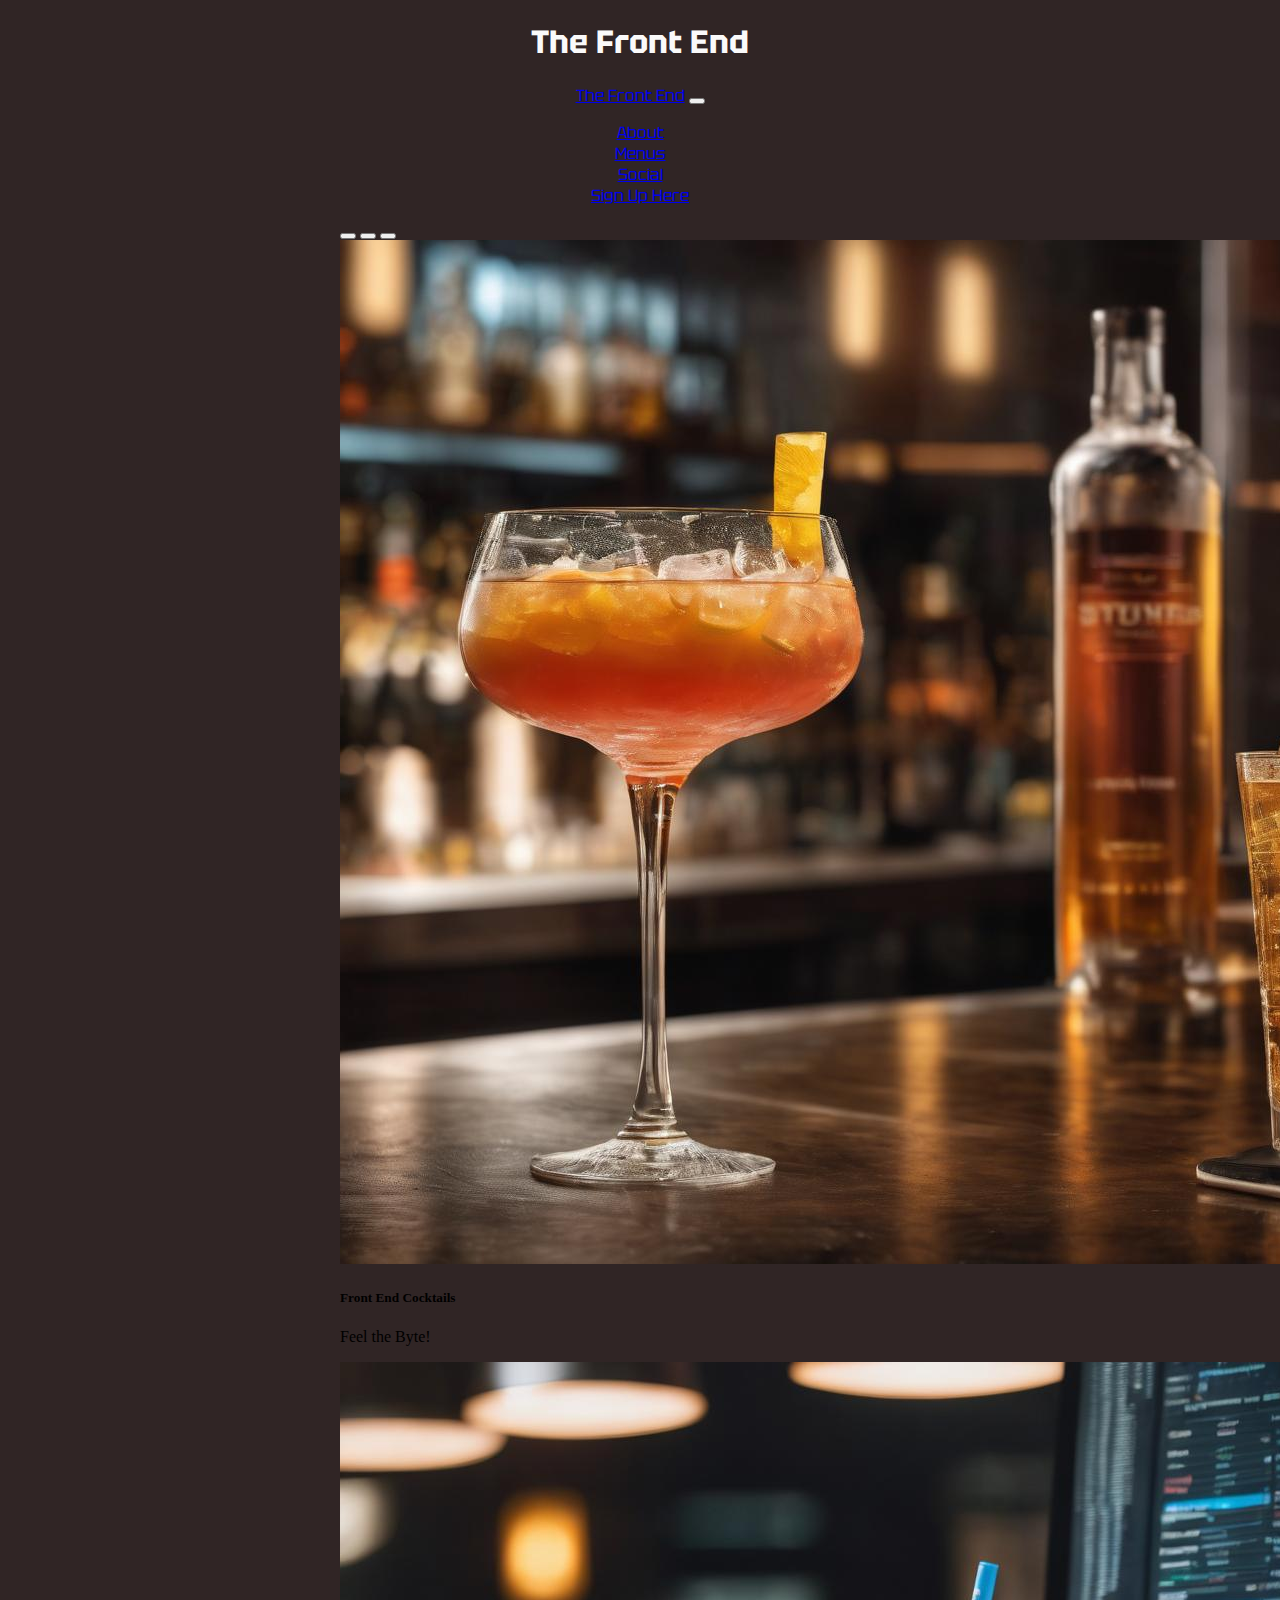
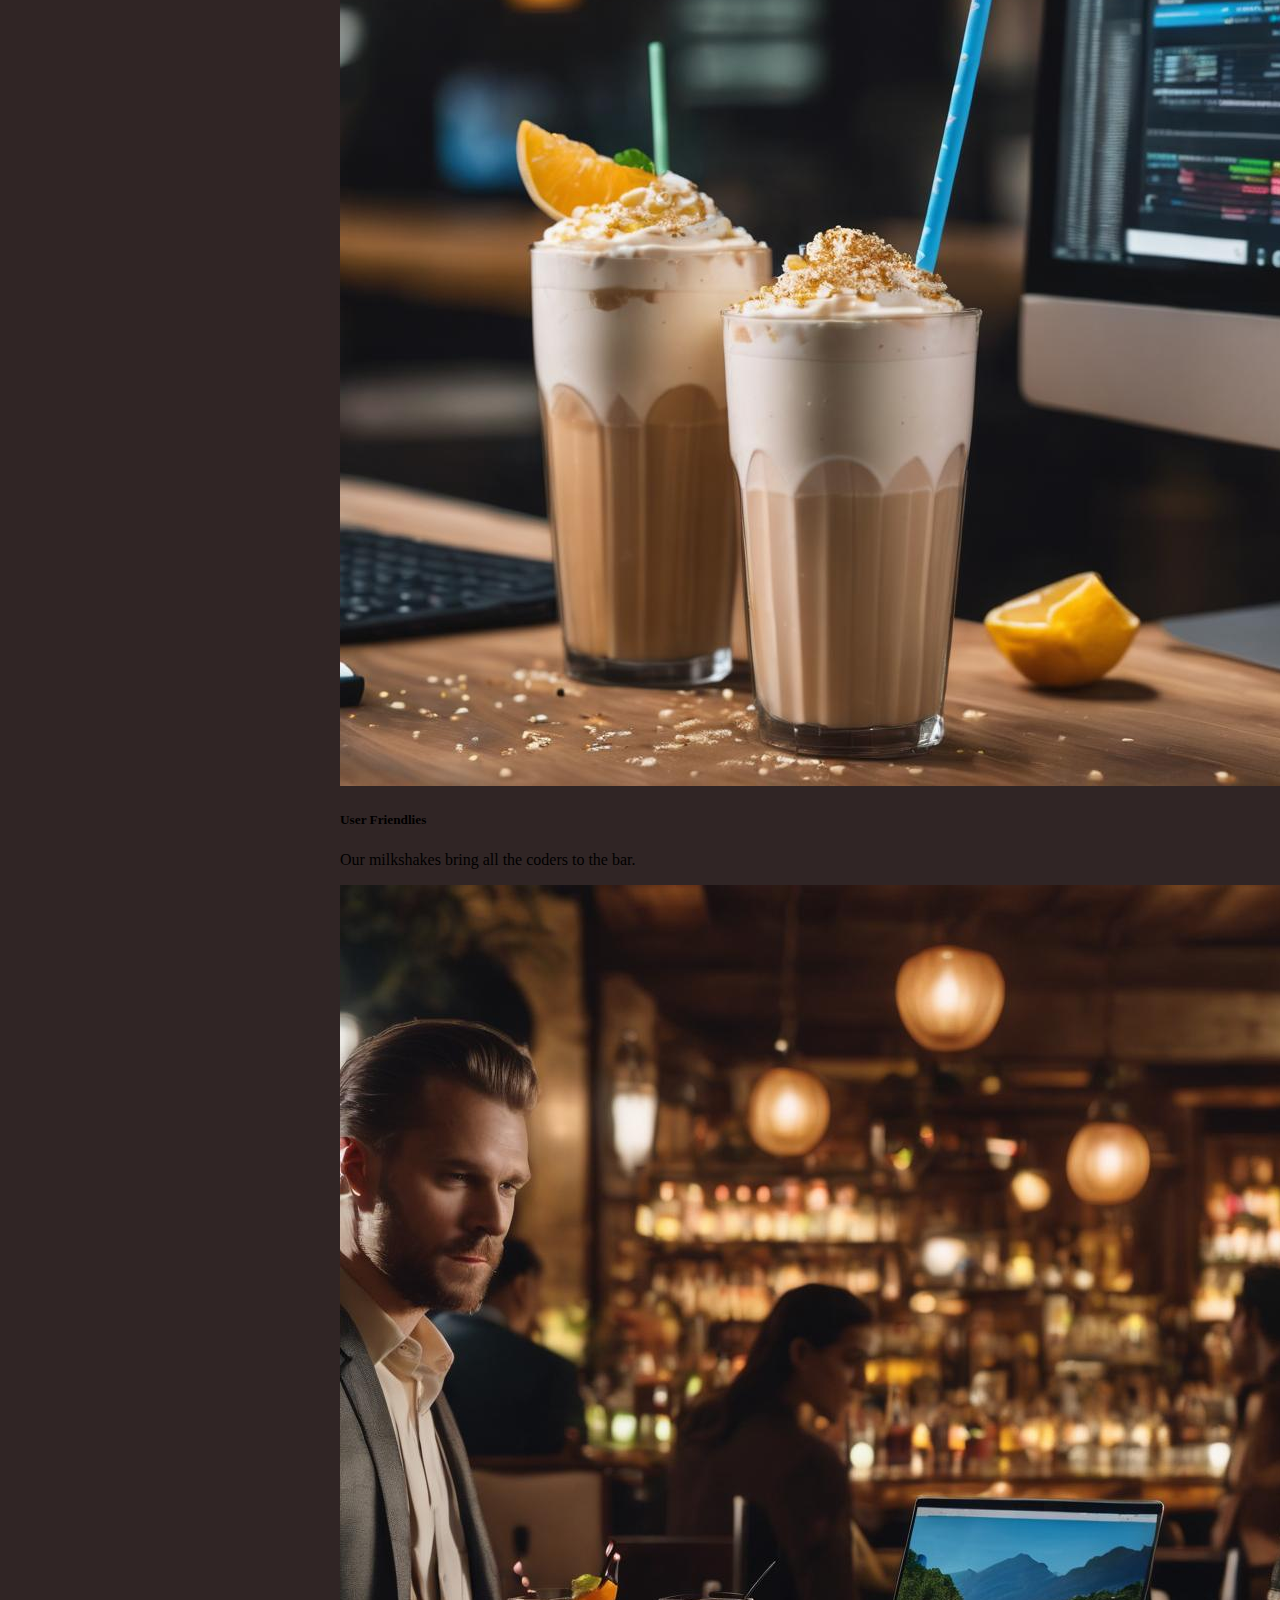
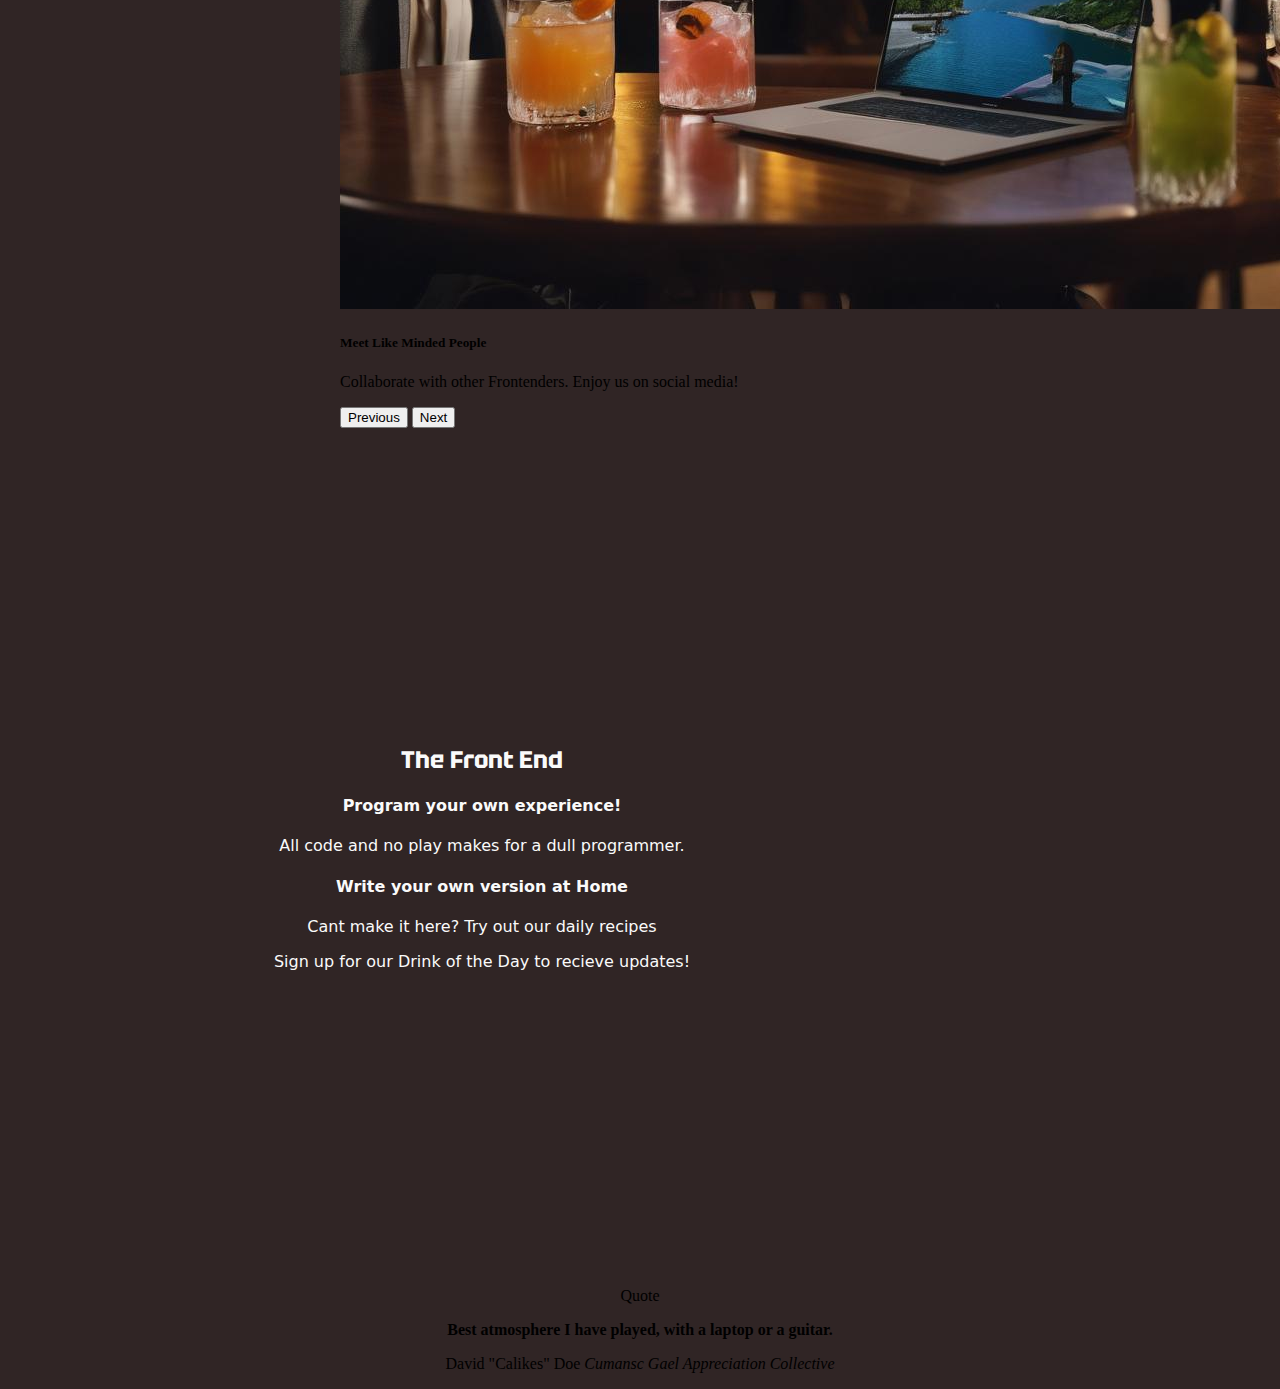
<file: index.html>
<!DOCTYPE html>
<html lang="en">
  <head>
    <meta charset="UTF-8" />
    <meta name="viewport" content="width=device-width, initial-scale=1.0" />
    <meta author="name" content="The Frontenders">
    <meta name="description" content="A coding themed cocktail reciepe website">
    <meta name="keywords" content="cocktail, cocktails, drinks, party, menu, menus, cocktail-menus, social, front-end," />
    <title>The Front End</title>
    
    <link
      href="https://cdn.jsdelivr.net/npm/bootstrap@5.3.2/dist/css/bootstrap.min.css"
      rel="stylesheet"
      integrity="sha384-T3c6CoIi6uLrA9TneNEoa7RxnatzjcDSCmG1MXxSR1GAsXEV/Dwwykc2MPK8M2HN"
      crossorigin="anonymous"
    />
    <link rel="stylesheet" href="assets/style.css">
    <link rel="icon" href="assets/images/favicon/html5.png" type="image/x-icon">
    

    
  </head>
  <body>
    <header>
      <h1 class="techfont">The Front End</h1>
    
    </header>

    <nav class="navbar navbar-expand-lg bg-body-tertiary">
      <div class="container-fluid">
        <a class="navbar-brand" href="index.html">The Front End</a>
        <button class="navbar-toggler" type="button" data-bs-toggle="collapse" data-bs-target="#navbarNav" aria-controls="navbarNav" aria-expanded="false" aria-label="Toggle navigation">
          <span class="navbar-toggler-icon"></span>
        </button>
        <div class="collapse navbar-collapse" id="navbarNav">
          <ul class="navbar-nav">
            <li class="nav-item">
              <a class="nav-link active" aria-current="page" href="index.html">About</a>
            </li>
            <li class="nav-item">
              <a class="nav-link" href="menu.html">Menus</a>
            </li>
            <li class="nav-item">
              <a class="nav-link" href="social.html">Social</a>
            </li>
            <li class="nav-item">
              <a class="nav-link" href="signup.html">Sign Up Here</a>
            </li>
          </ul>
        </div>
      </div>
    </nav>
    <section class="pb-5 pt-5">
      <div class="container-fluid">
        <div class="row">
          <div class="col-md-8">
            <div id="carouselExampleCaptions" class="carousel slide">
              <div id="carouselExampleCaptions" class="carousel slide">
                <div class="carousel-indicators">
                  <button type="button" data-bs-target="#carouselExampleCaptions" data-bs-slide-to="0" class="active" aria-current="true" aria-label="Slide 1"></button>
                  <button type="button" data-bs-target="#carouselExampleCaptions" data-bs-slide-to="1" aria-label="Slide 2"></button>
                  <button type="button" data-bs-target="#carouselExampleCaptions" data-bs-slide-to="2" aria-label="Slide 3"></button>
                </div>
                <div class="carousel-inner">
                  <div class="carousel-item">
                    <img src="assets\images\cocktail.jpg" class="d-block w-100" alt="Cocktails on a bar">
                    <div class="carousel-caption d-none d-md-block">
                      <h5>Front End Cocktails</h5>
                      <p>Feel the Byte!</p>
                    </div>
                  </div>
                  <div class="carousel-item active">
                    <img src="assets\images\milkshake.jpg" class="d-block w-100" alt="2 Milkshakes in front of a PC thats has code on it">
                    <div class="carousel-caption d-none d-md-block">
                      <h5>User Friendlies</h5>
                      <p>Our milkshakes bring all the coders to the bar.</p>
                    </div>
                  </div>
                  
                  <div class="carousel-item">
                    <img src="assets\images\social page.jpg" class="d-block w-100" alt="man with cocktail and laptop with woman in the background in a bar">
                    <div class="carousel-caption d-none d-md-block">
                      <h5>Meet Like Minded People</h5>
                      <p>Collaborate with other Frontenders. Enjoy us on social media!</p>
                    </div>
                  </div>
                </div>
                <button class="carousel-control-prev" type="button" data-bs-target="#carouselExampleCaptions" data-bs-slide="prev">
                  <span class="carousel-control-prev-icon" aria-hidden="true"></span>
                  <span class="visually-hidden">Previous</span>
                </button>
                <button class="carousel-control-next" type="button" data-bs-target="#carouselExampleCaptions" data-bs-slide="next">
                  <span class="carousel-control-next-icon" aria-hidden="true"></span>
                  <span class="visually-hidden">Next</span>
                </button>
        
            
              </div>
            
            </div>
          </div>
          <div class="col-md-4">
            <div class="info-div">
              <!-- Information in the second div -->
              <h2>The Front End</h2>
              <h4>Program your own experience!</h4>
              <p>All code and no play makes for a dull programmer.</p>
              <h4> Write your own version at Home</h4>
              <p>Cant make it here? Try out our daily recipes</p>
              <p>Sign up for our Drink of the Day to recieve updates!</p>

              
            </div>
          </div>
        </div>
      </div>
    
    </section>
      <footer>
        <div class="card">
          <div class="card-header">
            Quote
          </div>
          <div class="card-body">
            <blockquote class="blockquote mb-0">
              <p><strong>Best atmosphere I have played, with a laptop or a guitar.</strong></p>
              <footer class="blockquote-footer">David "Calikes" Doe  <cite title="Source Title">Cumansc Gael Appreciation Collective</cite></footer>
            </blockquote>
          </div>
        </div>
      </footer>
    
    
    
    
    
      
    
    
    
    
    
    
    
    
    
    
    
    
    
    <script
      src="https://cdn.jsdelivr.net/npm/bootstrap@5.3.2/dist/js/bootstrap.bundle.min.js"
      integrity="sha384-C6RzsynM9kWDrMNeT87bh95OGNyZPhcTNXj1NW7RuBCsyN/o0jlpcV8Qyq46cDfL"
      crossorigin="anonymous"
    ></script>
  </body>
</html>
</file>
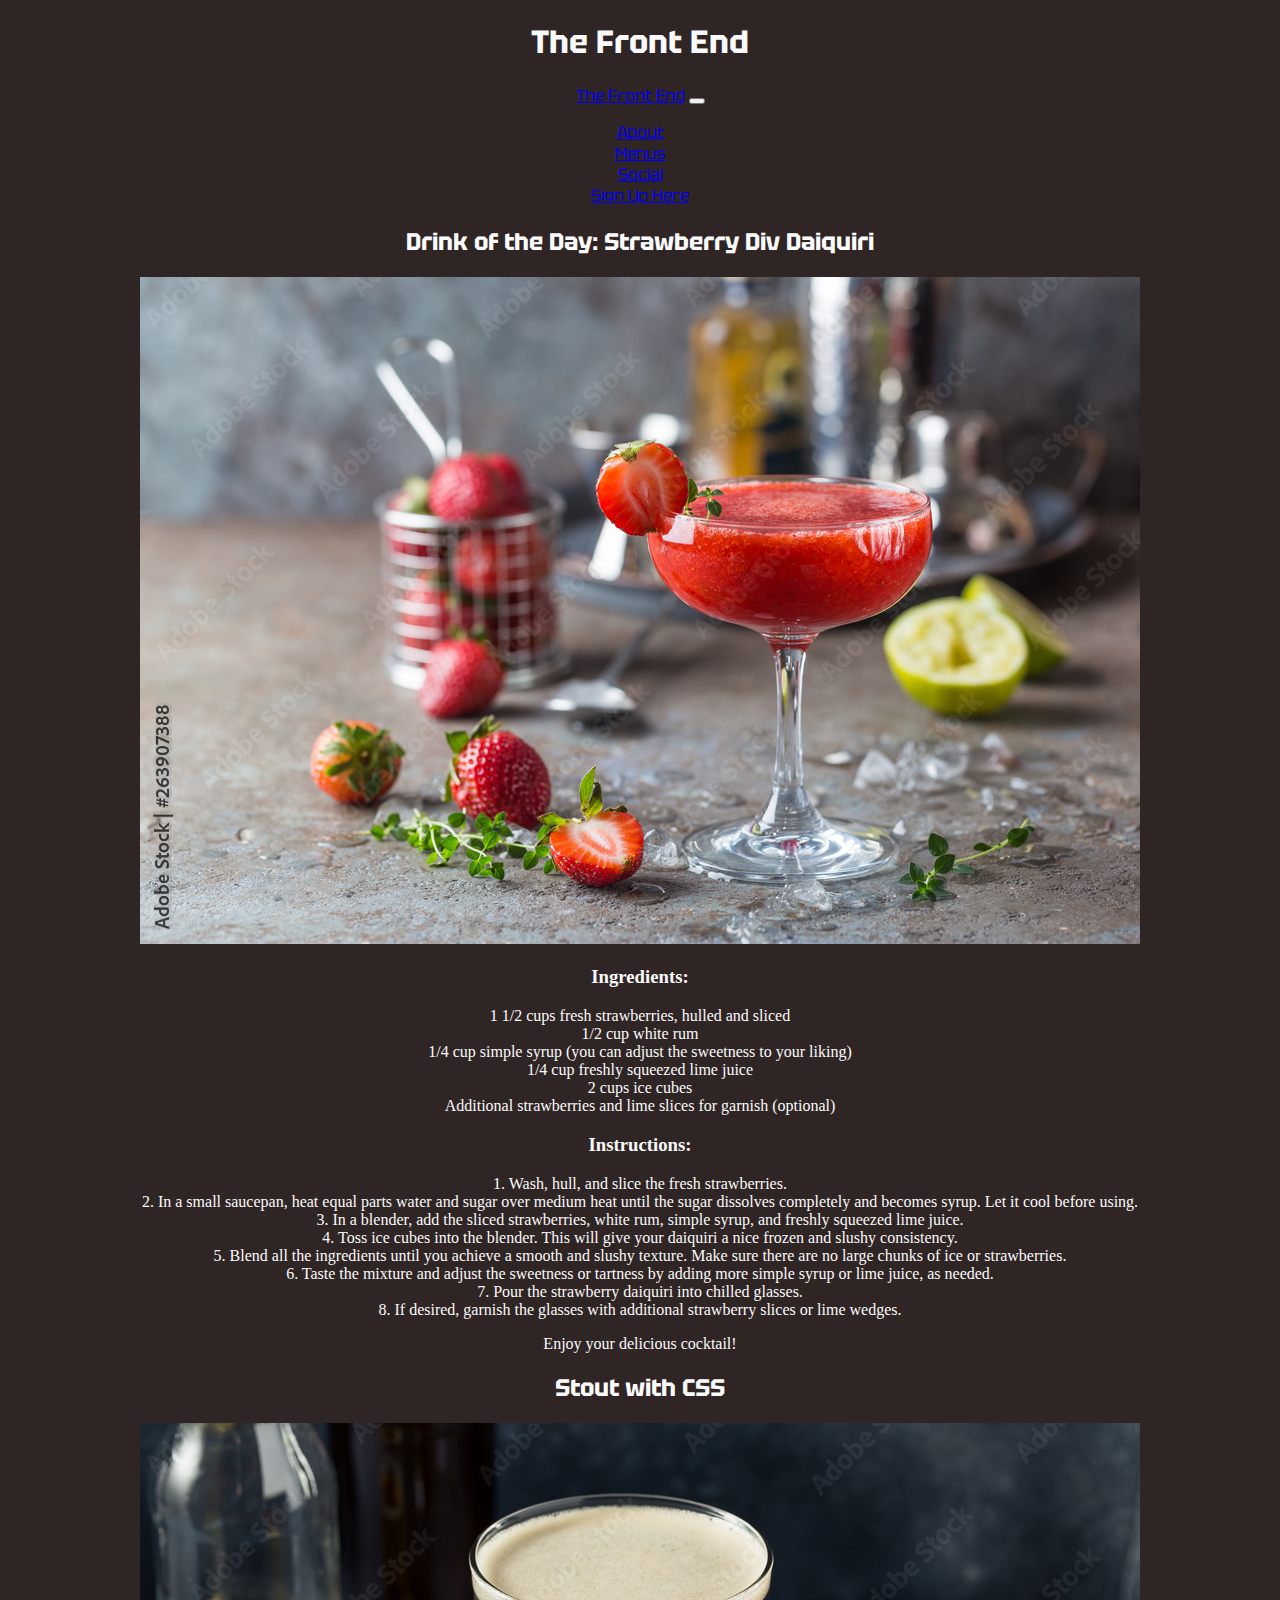
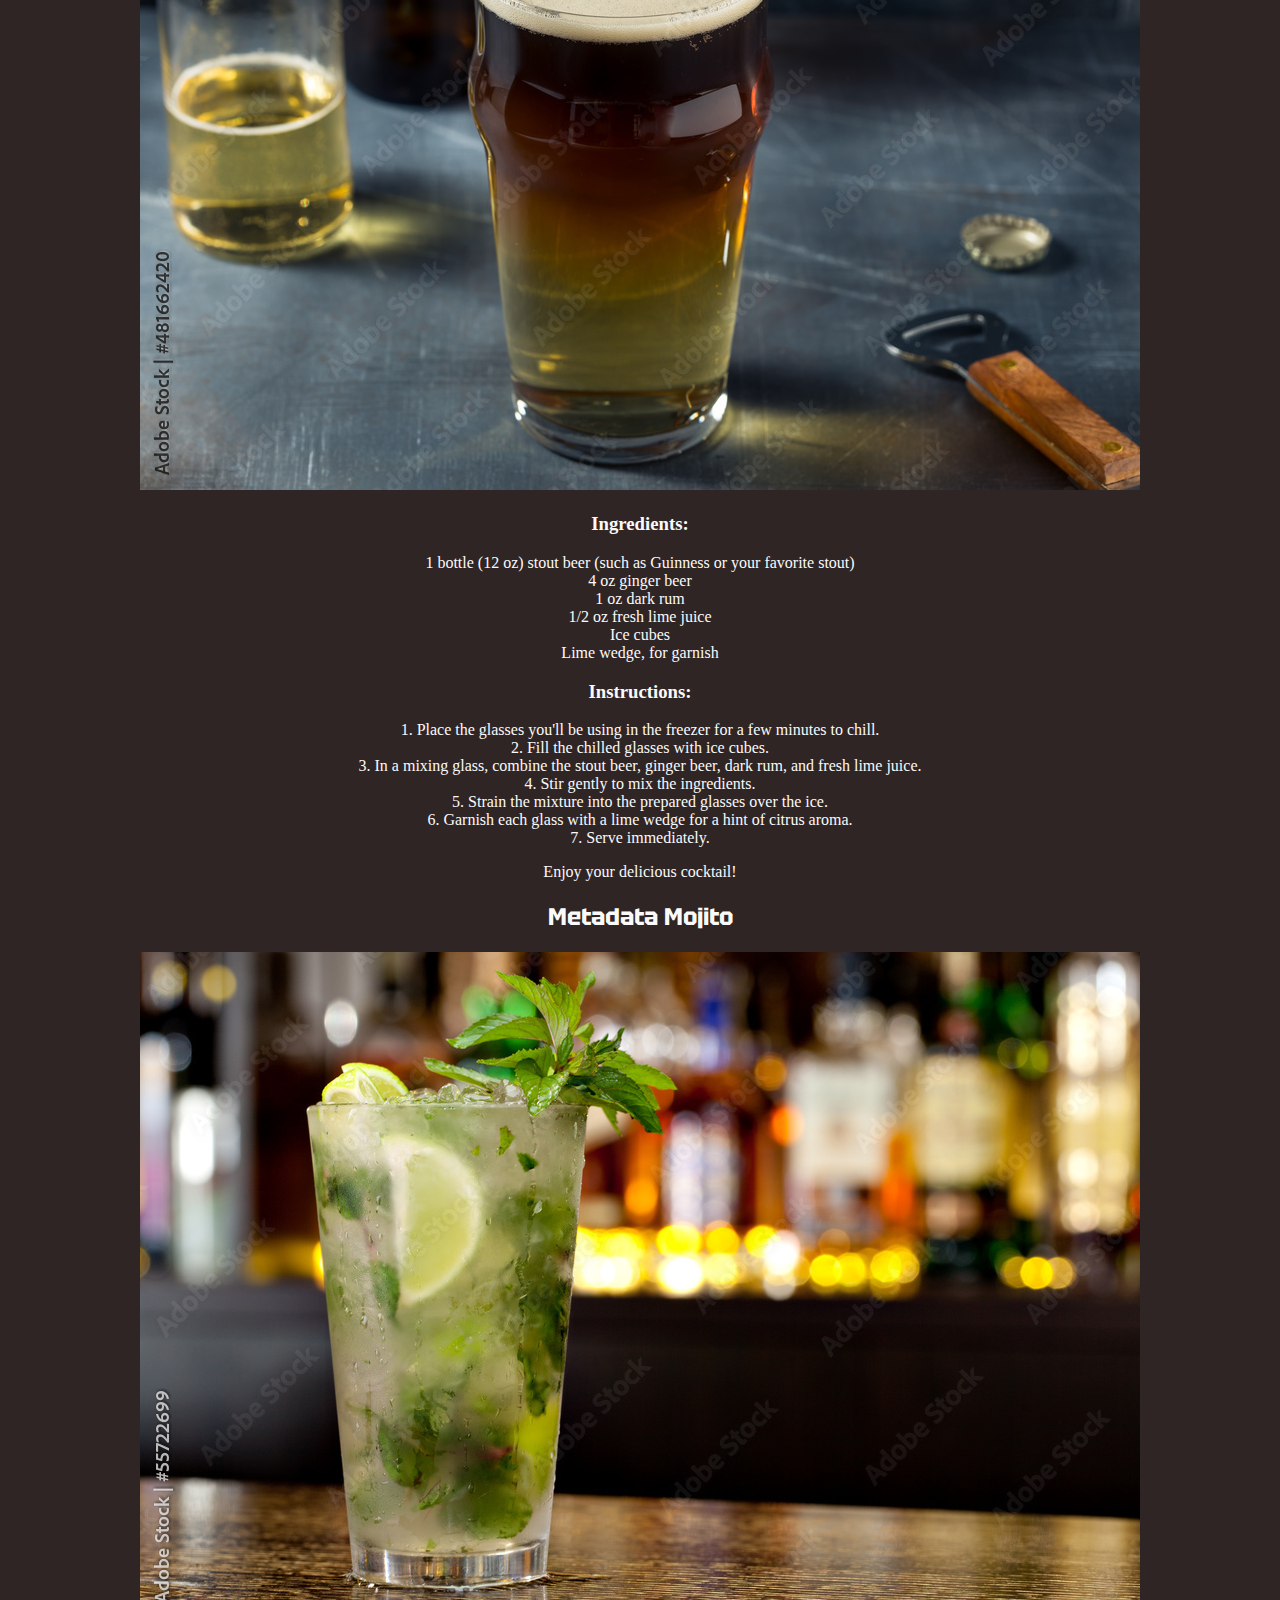
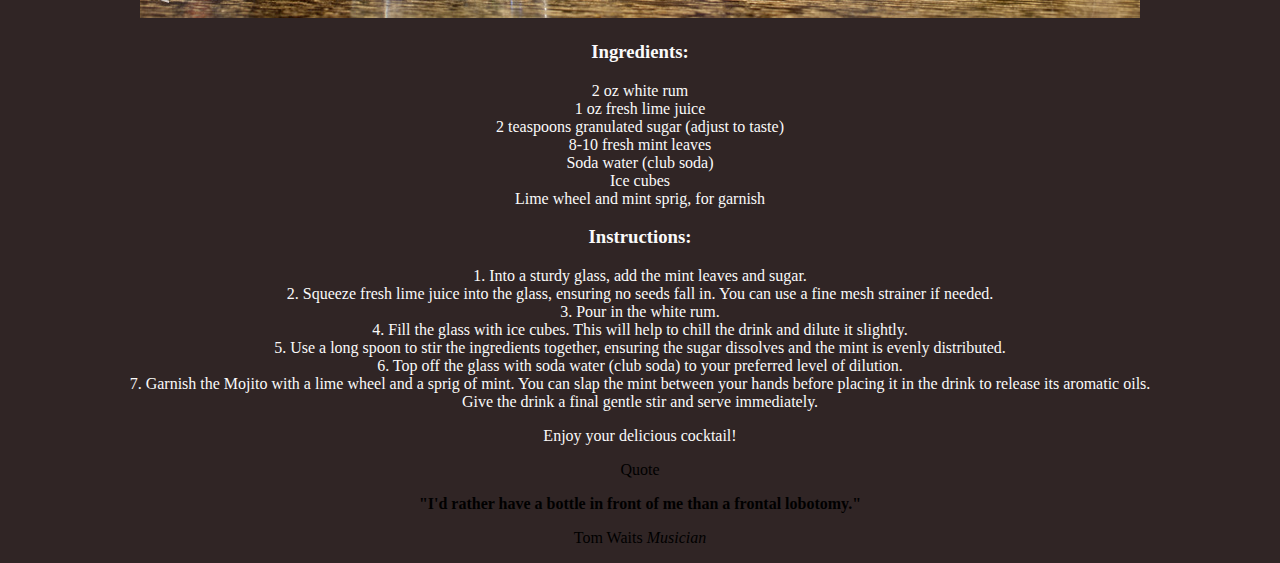
<file: menu.html>
<!DOCTYPE html>
<html lang="en">

<head>
  <meta charset="UTF-8" />
  <meta name="viewport" content="width=device-width, initial-scale=1.0" />
  <meta author="name" content="The Frontenders">
  <meta name="description" content="A coding themed cocktail reciepe website">
  <meta name="keywords" content="cocktail, cocktails, drinks, party, menu, menus, cocktail-menus, social, front-end," />
  <title>The Front End</title>
  
  <link
    href="https://cdn.jsdelivr.net/npm/bootstrap@5.3.2/dist/css/bootstrap.min.css"
    rel="stylesheet"
    integrity="sha384-T3c6CoIi6uLrA9TneNEoa7RxnatzjcDSCmG1MXxSR1GAsXEV/Dwwykc2MPK8M2HN"
    crossorigin="anonymous"
  />
  <link rel="stylesheet" href="assets/style.css">
  <link rel="icon" href="assets/images/favicon/html5.png" type="image/x-icon">
  
</head>

<body>
  <header>
    <h1 class="techfont">The Front End</h1>

  </header>

  <nav class="navbar navbar-expand-lg bg-body-tertiary">
    <div class="container-fluid">
      <a class="navbar-brand" href="index.html">The Front End</a>
      <button class="navbar-toggler" type="button" data-bs-toggle="collapse" data-bs-target="#navbarNav" aria-controls="navbarNav" aria-expanded="false" aria-label="Toggle navigation">
        <span class="navbar-toggler-icon"></span>
      </button>
      <div class="collapse navbar-collapse" id="navbarNav">
        <ul class="navbar-nav">
          <li class="nav-item">
            <a class="nav-link active" aria-current="page" href="index.html">About</a>
          </li>
          <li class="nav-item">
            <a class="nav-link" href="menu.html">Menus</a>
          </li>
          <li class="nav-item">
            <a class="nav-link" href="social.html">Social</a>
          </li>
          <li class="nav-item">
            <a class="nav-link" href="signup.html">Sign Up Here</a>
          </li>
        </ul>
      </div>
    </div>
  </nav>

  <section class="pb-5 pt-5 instructions">
    <div class="col">
      <h2 class="instructions">Drink of the Day: Strawberry Div Daiquiri</h2>

      <img src="assets\images\div daiquiri.jpeg" alt="A refreshing strawberry cocktail">

      <h3 class="instructions">Ingredients:</h3>
      <ul>
        <li>1 1/2 cups fresh strawberries, hulled and sliced</li>
        <li>1/2 cup white rum</li>
        <li>1/4 cup simple syrup (you can adjust the sweetness to your liking)</li>
        <li>1/4 cup freshly squeezed lime juice</li>
        <li>2 cups ice cubes</li>
        <li>Additional strawberries and lime slices for garnish (optional)</li>
      </ul>

      <h3 class="instructions">Instructions:</h3>
      <ol>
        <li> 1. Wash, hull, and slice the fresh strawberries.</li>
        <li> 2. In a small saucepan, heat equal parts water and sugar over medium heat until the sugar dissolves completely
          and becomes syrup. Let it cool before using.</li>
        <li> 3. In a blender, add the sliced strawberries, white rum, simple syrup, and freshly squeezed lime juice.</li>
        <li> 4. Toss ice cubes into the blender. This will give your daiquiri a nice frozen and slushy consistency.</li>
        <li> 5. Blend all the ingredients until you achieve a smooth and slushy texture. Make sure there are no large chunks
          of ice or strawberries.</li>
        <li> 6. Taste the mixture and adjust the sweetness or tartness by adding more simple syrup or lime juice, as needed.
        </li>
        <li> 7. Pour the strawberry daiquiri into chilled glasses.</li>
        <li> 8. If desired, garnish the glasses with additional strawberry slices or lime wedges.</li>
      </ol>

      <p class="instructions">Enjoy your delicious cocktail!</p>
    </div>
    <div class="col">
      <h2 class="instructions">Stout with CSS</h2>

      <img src="assets\images\stout with CSS.jpeg" alt="A heady stout cocktail">

      <h3 class="instructions">Ingredients:</h3>
      <ul>
        <li>1 bottle (12 oz) stout beer (such as Guinness or your favorite stout)</li>
        <li>4 oz ginger beer</li>
        <li>1 oz dark rum</li>
        <li>1/2 oz fresh lime juice</li>
        <li>Ice cubes</li>
        <li>Lime wedge, for garnish</li>
      </ul>

      <h3 class="instructions">Instructions:</h3>
      <ol>
        <li> 1. Place the glasses you'll be using in the freezer for a few minutes to chill.</li>
        <li> 2. Fill the chilled glasses with ice cubes.</li>
        <li> 3. In a mixing glass, combine the stout beer, ginger beer, dark rum, and fresh lime juice.</li>
        <li> 4. Stir gently to mix the ingredients.</li>
        <li> 5. Strain the mixture into the prepared glasses over the ice.</li>
        <li> 6. Garnish each glass with a lime wedge for a hint of citrus aroma.</li>
        <li> 7. Serve immediately.</li>
      </ol>

      <p class="instructions">Enjoy your delicious cocktail!</p>
    </div>

  </div>
  <div class="col">
    <h2 class="instructions">Metadata Mojito</h2>

    <img src="assets\images\mojito.jpeg" alt="A delicious mojito cocktail">

    <h3 class="instructions">Ingredients:</h3>
    <ul>
      <li>2 oz white rum</li>
      <li>1 oz fresh lime juice</li>
      <li>2 teaspoons granulated sugar (adjust to taste)</li>
      <li>8-10 fresh mint leaves</li>
      <li>Soda water (club soda)</li>
      <li>Ice cubes</li>
      <li>Lime wheel and mint sprig, for garnish</li>
    </ul>

    <h3 class="instructions">Instructions:</h3>
    <ol>
      <li> 1. Into a sturdy glass, add the mint leaves and sugar.</li>
      <li> 2. Squeeze fresh lime juice into the glass, ensuring no seeds fall in. You can use a fine mesh strainer if needed.</li>
      <li> 3. Pour in the white rum.</li>
      <li> 4. Fill the glass with ice cubes. This will help to chill the drink and dilute it slightly.</li>
      <li> 5. Use a long spoon to stir the ingredients together, ensuring the sugar dissolves and the mint is evenly distributed.</li>
      <li> 6. Top off the glass with soda water (club soda) to your preferred level of dilution. </li>
      <li> 7. Garnish the Mojito with a lime wheel and a sprig of mint. You can slap the mint between your hands before placing it in the drink to release its aromatic oils.</li>
      <li>Give the drink a final gentle stir and serve immediately.</li>
    </ol>

    <p class="instructions">Enjoy your delicious cocktail!</p>
  </div>
  </section>
  <footer>
    <div class="card">
      <div class="card-header">
        Quote
      </div>
      <div class="card-body">
        <blockquote class="blockquote mb-0">
          <p><strong>"I'd rather have a bottle in front of me than a frontal lobotomy."</strong></p>
          <footer class="blockquote-footer">Tom Waits <cite title="Source Title">Musician</cite></footer>
        </blockquote>
      </div>
    </div>
  </footer>
    
    
      
    
    
    
    
    
    
    
    
    
    
    
    
    
    <script
      src="https://cdn.jsdelivr.net/npm/bootstrap@5.3.2/dist/js/bootstrap.bundle.min.js"
      integrity="sha384-C6RzsynM9kWDrMNeT87bh95OGNyZPhcTNXj1NW7RuBCsyN/o0jlpcV8Qyq46cDfL"
      crossorigin="anonymous"
    ></script>
  </body>
</html>
</file>
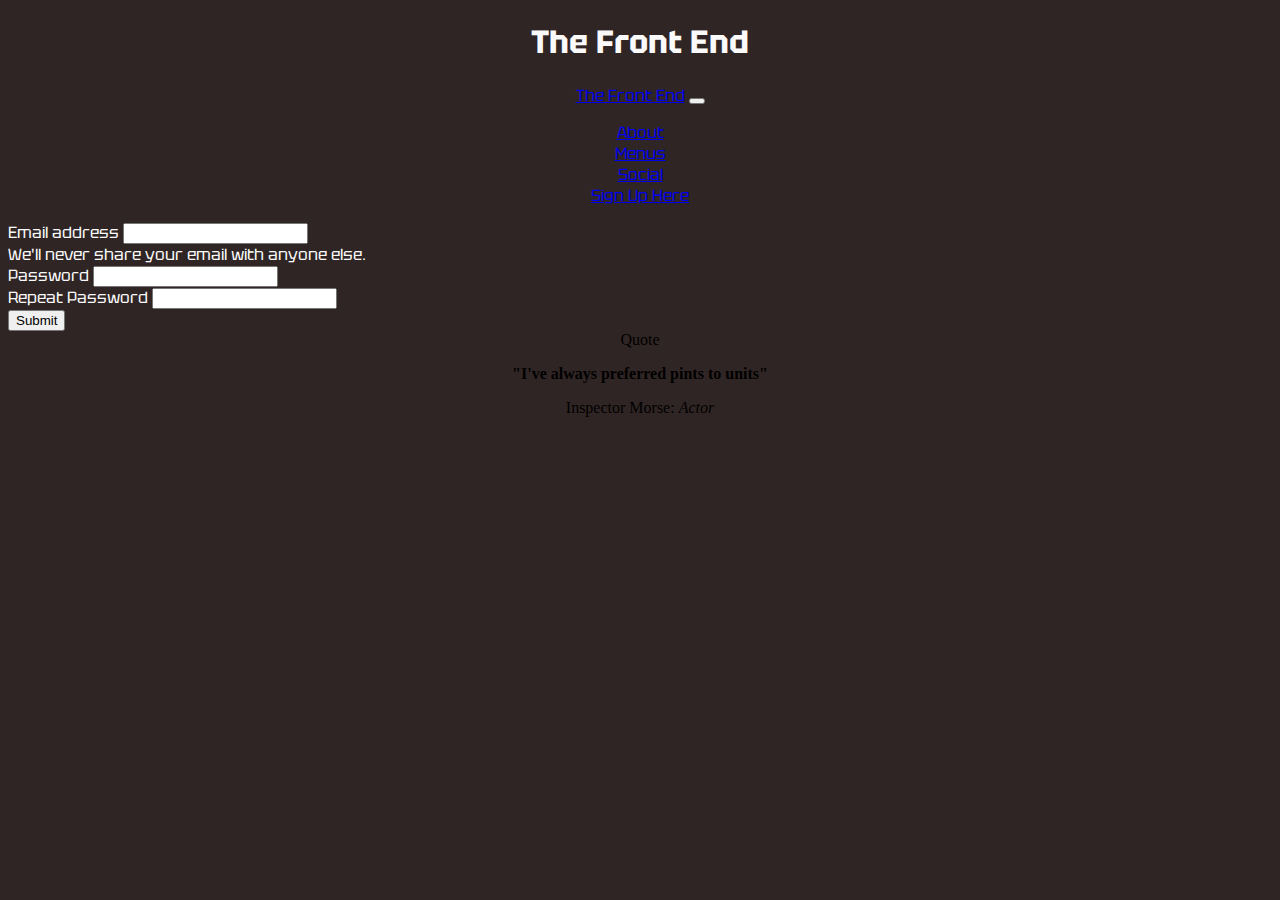
<file: signup.html>
<!DOCTYPE html>
<html lang="en">
  <head>
    <meta charset="UTF-8" />
    <meta name="viewport" content="width=device-width, initial-scale=1.0" />
    <meta author="name" content="The Frontenders">
    <meta name="description" content="A coding themed cocktail reciepe website">
    <meta name="keywords" content="cocktail, cocktails, drinks, party, menu, menus, cocktail-menus, social, front-end," />
    <title>The Front End</title>
    
    <link
      href="https://cdn.jsdelivr.net/npm/bootstrap@5.3.2/dist/css/bootstrap.min.css"
      rel="stylesheet"
      integrity="sha384-T3c6CoIi6uLrA9TneNEoa7RxnatzjcDSCmG1MXxSR1GAsXEV/Dwwykc2MPK8M2HN"
      crossorigin="anonymous"
    />
    <link rel="stylesheet" href="assets/style.css">
    <link rel="icon" href="assets/images/favicon/html5.png" type="image/x-icon">
    
  </head>
  <body>
    <header>
      <h1 class="techfont">The Front End</h1>
    
    </header>

    <nav class="navbar navbar-expand-lg bg-body-tertiary">
      <div class="container-fluid">
        <a class="navbar-brand" href="index.html">The Front End</a>
        <button class="navbar-toggler" type="button" data-bs-toggle="collapse" data-bs-target="#navbarNav" aria-controls="navbarNav" aria-expanded="false" aria-label="Toggle navigation">
          <span class="navbar-toggler-icon"></span>
        </button>
        <div class="collapse navbar-collapse" id="navbarNav">
          <ul class="navbar-nav">
            <li class="nav-item">
              <a class="nav-link active" aria-current="page" href="index.html">About</a>
            </li>
            <li class="nav-item">
              <a class="nav-link" href="menu.html">Menus</a>
            </li>
            <li class="nav-item">
              <a class="nav-link" href="social.html">Social</a>
            </li>
            <li class="nav-item">
              <a class="nav-link" href="signup.html">Sign Up Here</a>
            </li>
          </ul>
        </div>
      </div>
    </nav>

  <div class="container mt-4">
    <div class="row justify-contents-center">
      <div class="col-md-4">
        <form>
          <div class="mb-3">
            <label for="exampleInputEmail1" class="form-label">Email address</label>
            <input type="email" class="form-control" id="exampleInputEmail1" aria-describedby="emailHelp">
            <div id="emailHelp" class="form-text">We'll never share your email with anyone else.</div>
          </div>
          <div class="mb-3">
            <label for="exampleInputPassword1" class="form-label">Password</label>
            <input type="password" class="form-control" id="exampleInputPassword1">
          </div>
          <div class="mb-3">
            <label for="exampleInputPassword1" class="form-label"> Repeat Password</label>
            <input type="password" class="form-control" id="exampleInputPassword1">
          </div>
          <button type="submit" class="btn btn-primary">Submit</button>
        </form>
      </div>
    </div>
  </div>
  <footer>
    <div class="card">
      <div class="card-header">
        Quote
      </div>
      <div class="card-body">
        <blockquote class="blockquote mb-0">
          <p><strong>"I've always preferred pints to units"</strong></p>
          <footer class="blockquote-footer">Inspector Morse: <cite title="Source Title">Actor</cite></footer>
        </blockquote>
      </div>
    </div>
  </footer>

  <script src="https://cdn.jsdelivr.net/npm/bootstrap@5.3.2/dist/js/bootstrap.bundle.min.js"
    integrity="sha384-C6RzsynM9kWDrMNeT87bh95OGNyZPhcTNXj1NW7RuBCsyN/o0jlpcV8Qyq46cDfL" crossorigin="anonymous">
  </script>
</body>

</html>
</file>
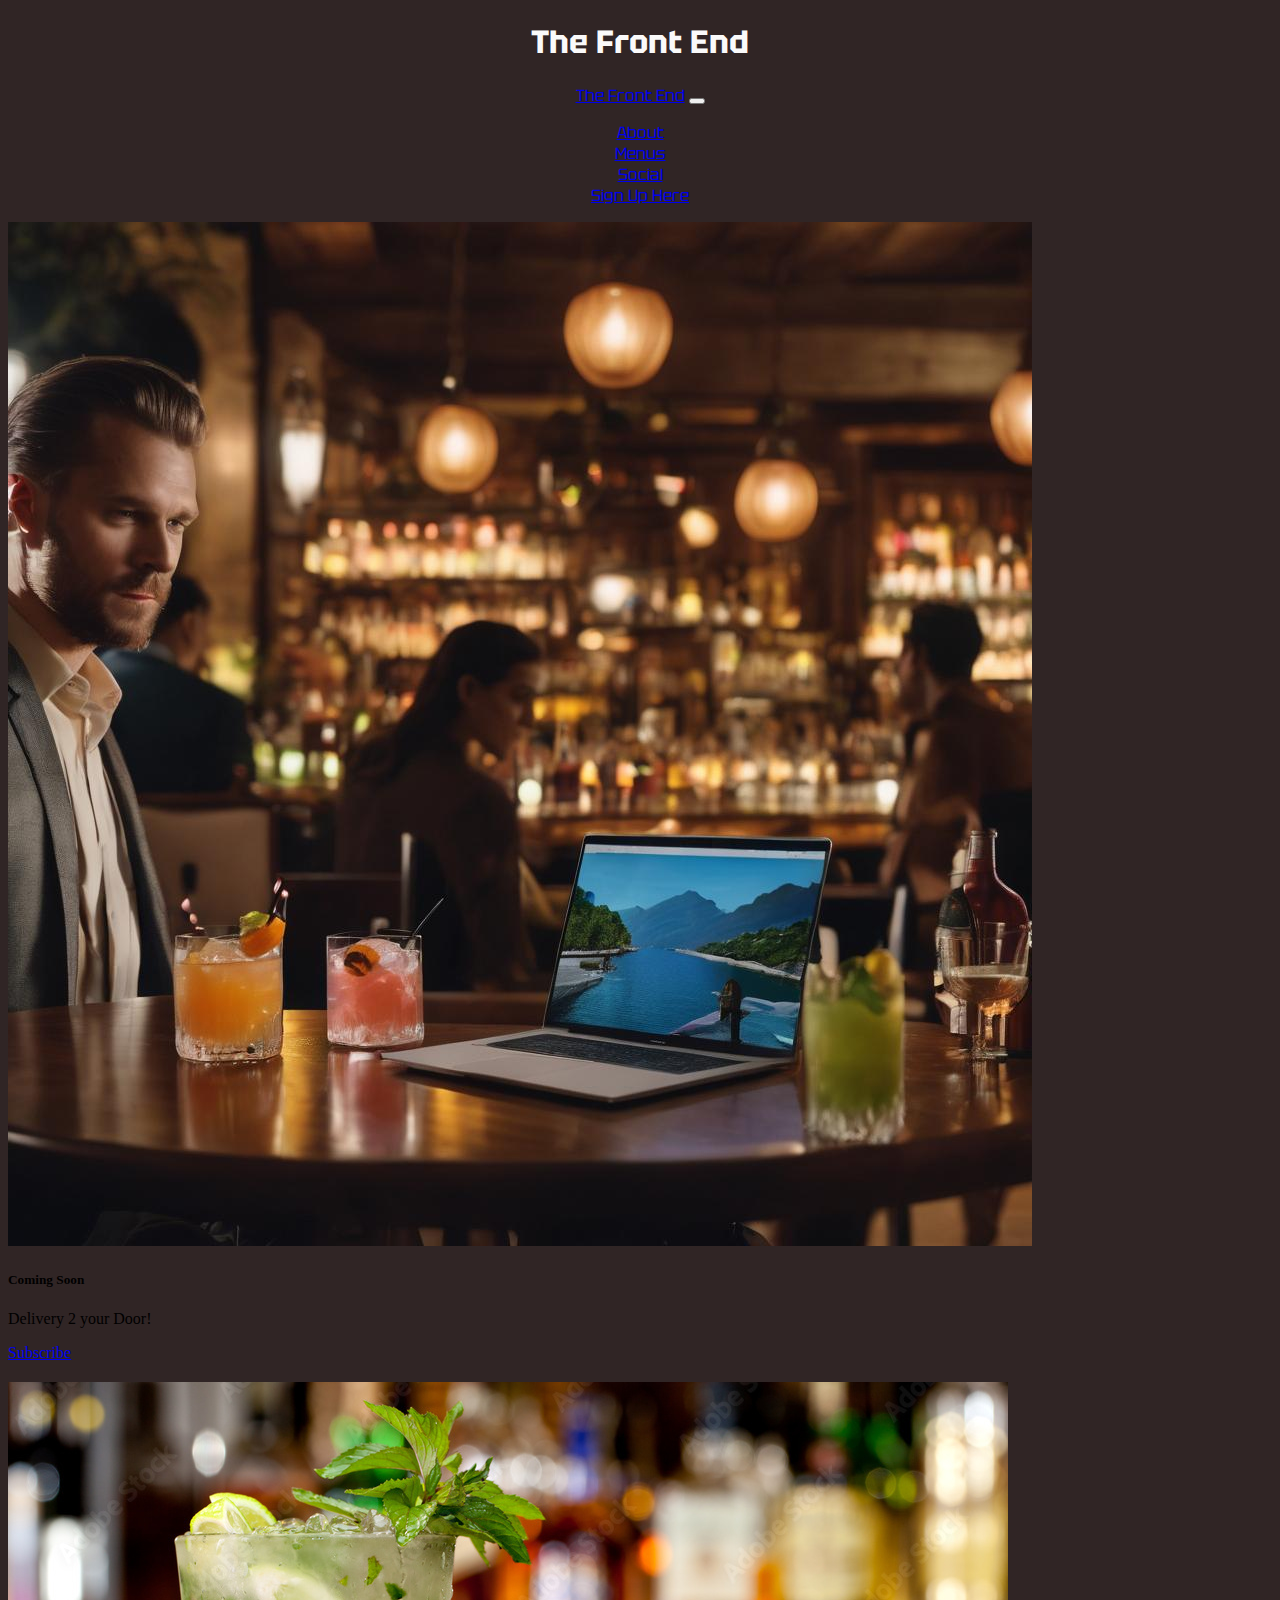
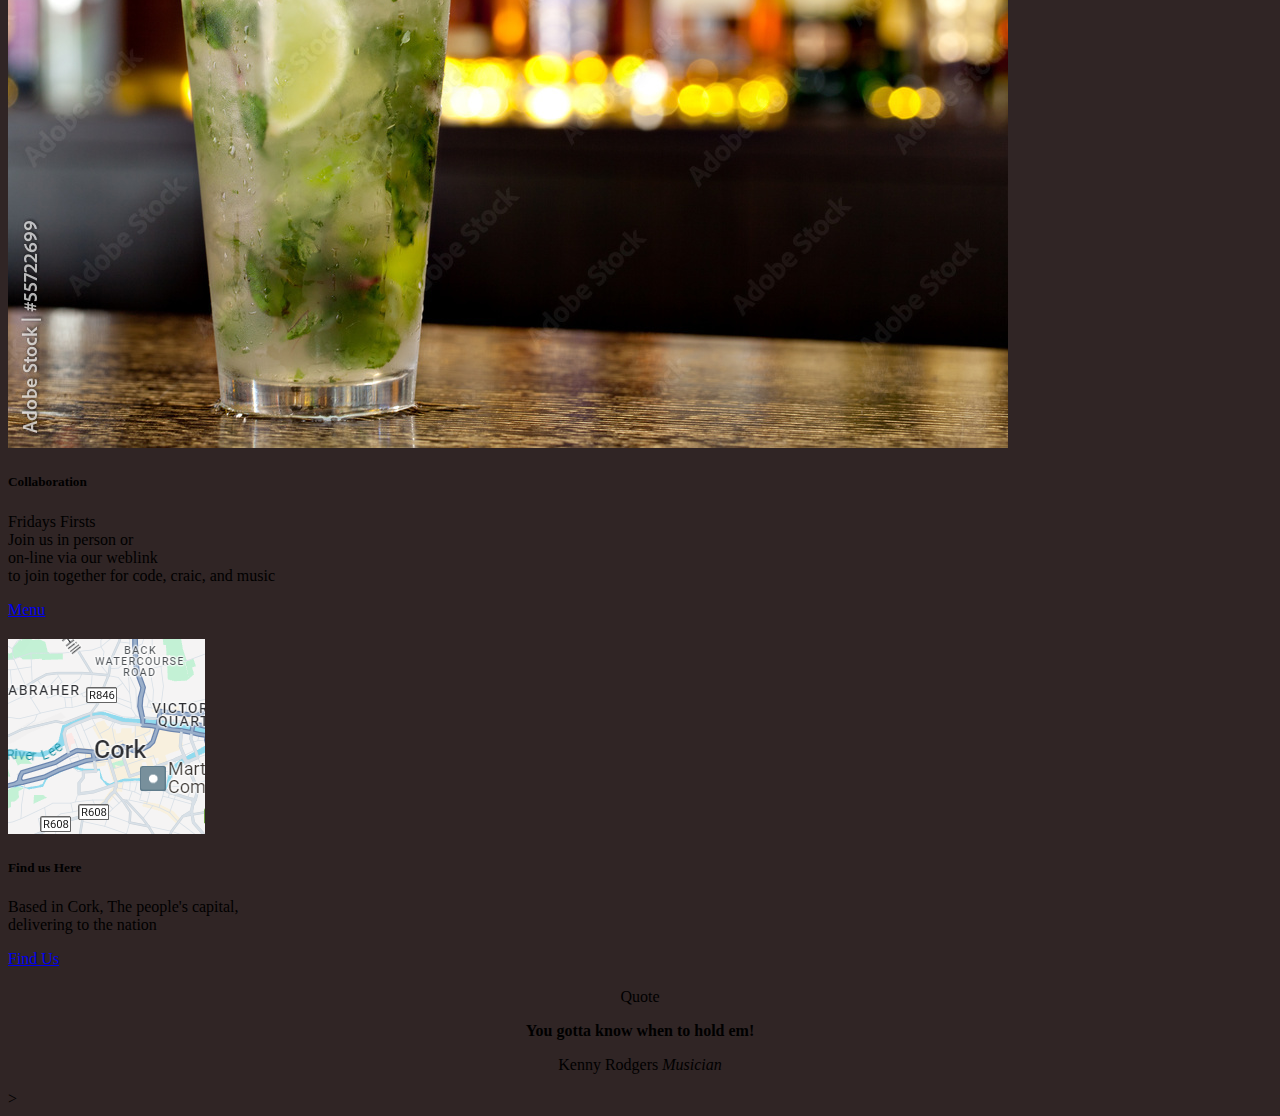
<file: social.html>
<!DOCTYPE html>
<html lang="en">
  <head>
    <meta charset="UTF-8" />
    <meta name="viewport" content="width=device-width, initial-scale=1.0" />
    <meta author="name" content="The Frontenders">
    <meta name="description" content="A coding themed cocktail reciepe website">
    <meta name="keywords" content="cocktail, cocktails, drinks, party, menu, menus, cocktail-menus, social, front-end," />
    <title>The Front End</title>
    
    <link
      href="https://cdn.jsdelivr.net/npm/bootstrap@5.3.2/dist/css/bootstrap.min.css"
      rel="stylesheet"
      integrity="sha384-T3c6CoIi6uLrA9TneNEoa7RxnatzjcDSCmG1MXxSR1GAsXEV/Dwwykc2MPK8M2HN"
      crossorigin="anonymous"
    />
    <link rel="stylesheet" href="assets/style.css">
    <link rel="icon" href="assets/images/favicon/html5.png" type="image/x-icon">
    
  </head>
  <body>
    <header>
      <h1 class="techfont">The Front End</h1>
    
    </header>

    <nav class="navbar navbar-expand-lg bg-body-tertiary">
      <div class="container-fluid">
        <a class="navbar-brand" href="index.html">The Front End</a>
        <button class="navbar-toggler" type="button" data-bs-toggle="collapse" data-bs-target="#navbarNav" aria-controls="navbarNav" aria-expanded="false" aria-label="Toggle navigation">
          <span class="navbar-toggler-icon"></span>
        </button>
        <div class="collapse navbar-collapse" id="navbarNav">
          <ul class="navbar-nav">
            <li class="nav-item">
              <a class="nav-link active" aria-current="page" href="index.html">About</a>
            </li>
            <li class="nav-item">
              <a class="nav-link" href="menu.html">Menus</a>
            </li>
            <li class="nav-item">
              <a class="nav-link" href="social.html">Social</a>
            </li>
            <li class="nav-item">
              <a class="nav-link" href="signup.html">Sign Up Here</a>
            </li>
          </ul>
        </div>
      </div>
    </nav>
    <section>
      <div class="container mt-5">
        <div class="row">
          <div class="col-md-4">
            <div class="card" style="width: 18rem; margin-bottom: 20px;">
              <img src="assets/images/social page.jpg" class="card-img-top" alt="people in bar with cocktails and laptop">
              <div class="card-body">
                <h5 class="card-title">Coming Soon</h5>
                <p class="card-text">Delivery 2 your Door!</p>
                <a href="signup.html" class="btn btn-primary">Subscribe</a>
              </div>
            </div>
          </div>
          
          <div class="col-md-4">
            <div class="card" style="width: 18rem; margin-bottom: 20px;">
              <img src="assets/images/mojito.jpeg" class="card-img-top" alt="picture of cocktail">
              <div class="card-body">
                <h5 class="card-title">Collaboration</h5>
                <p class="card-text">Fridays Firsts <br>Join us in person or<br>
                  on-line via our weblink<br>
                  to join together for code, craic, and music</p>
                <a href="menu.html" class="btn btn-primary">Menu</a>
              </div>
            </div>
          </div>
          
          <div class="col-md-4">
            <div class="card" style="width: 18rem; margin-bottom: 20px;">
              <img src="assets/images/Screenshot 2024-01-12 112058.png" class="card-img-top" alt="map of Cork Ireland">
              <div class="card-body">
                <h5 class="card-title">Find us Here</h5>
                <p class="card-text">Based in Cork, The people's capital, delivering to the nation</p>
                <a href="https://www.google.com/maps/@51.8534759,-8.4849736,14z?entry=ttu" class="btn btn-primary">Find Us</a>
              </div>
            </div>
          </div>
        </div>
      </div>
      
      <footer>
        <div class="card">
          <div class="card-header">
            Quote
          </div>
          <div class="card-body">
            <blockquote class="blockquote mb-0">
              <p><strong>You gotta know when to hold em!</strong></p>
              <footer class="blockquote-footer">Kenny Rodgers  <cite title="Source Title">Musician</cite></footer>
            </blockquote>
          </div>
        </div>
      </footer>
    >
      
      
        
      
        
      
      
      
      
      
      
      
      
      
      
      
      
      
    
     
    
    
    
    
    
      
    
    
    
    
    
    
    
    
    
    
    
    
    
    <script
      src="https://cdn.jsdelivr.net/npm/bootstrap@5.3.2/dist/js/bootstrap.bundle.min.js"
      integrity="sha384-C6RzsynM9kWDrMNeT87bh95OGNyZPhcTNXj1NW7RuBCsyN/o0jlpcV8Qyq46cDfL"
      crossorigin="anonymous"
    ></script>
  </body>
</html>
</file>
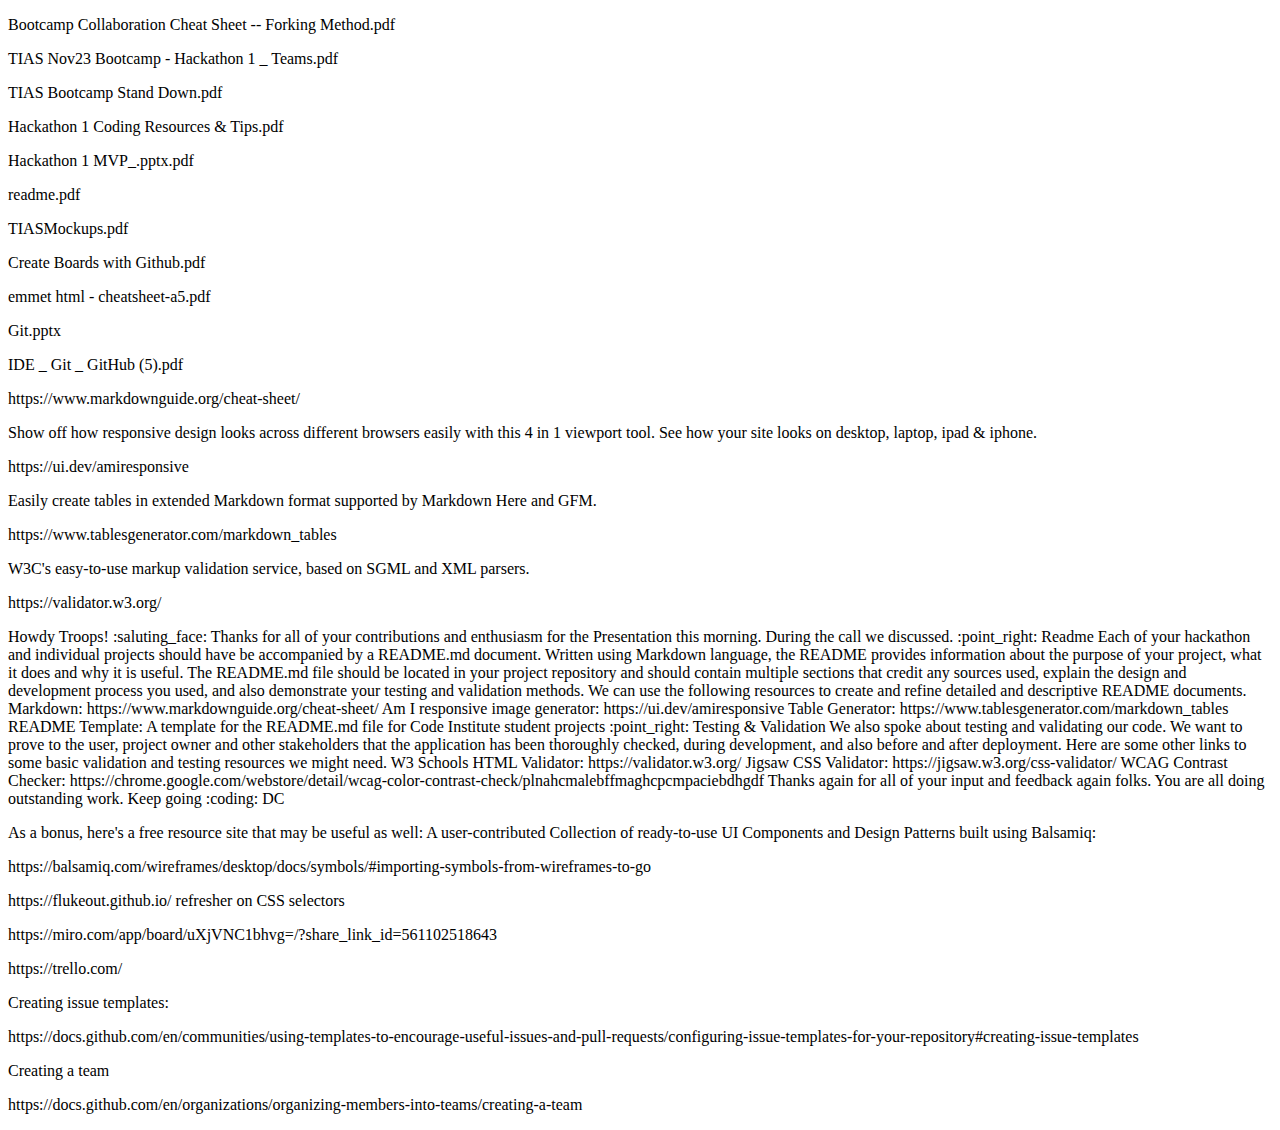
<file: stuff.html>
<!DOCTYPE html>
<html lang="en">

<head>
    <meta charset="UTF-8">
    <meta name="viewport" content="width=device-width, initial-scale=1.0">
    <title>Stuff</title>
</head>

<body>
    <article>
        <p>Bootcamp Collaboration Cheat Sheet -- Forking Method.pdf</p>
        <p>TIAS Nov23 Bootcamp - Hackathon 1 _ Teams.pdf</p>
        <p>TIAS Bootcamp Stand Down.pdf</p>
        <p>Hackathon 1 Coding Resources & Tips.pdf</p>
        <p>Hackathon 1 MVP_.pptx.pdf</p>
        <p>readme.pdf</p>
        <p>TIASMockups.pdf</p>
        <p>Create Boards with Github.pdf</p>
        <p>emmet html - cheatsheet-a5.pdf</p>
        <p>Git.pptx</p>
        <p>IDE _ Git _ GitHub (5).pdf</p>
        <p>https://www.markdownguide.org/cheat-sheet/</p>
        <p>Show off how responsive design looks across different browsers easily with this 4 in 1 viewport tool. See how your site looks on desktop, laptop, ipad & iphone.</p>
        <p>https://ui.dev/amiresponsive</p>
        <p>Easily create tables in extended Markdown format supported by Markdown Here and GFM.</p>
        <p>https://www.tablesgenerator.com/markdown_tables</p>
        <p>W3C's easy-to-use markup validation service, based on SGML and XML parsers.</p>
        <p>https://validator.w3.org/</p>
        <p>Howdy Troops! :saluting_face:
            Thanks for all of your contributions and enthusiasm for the Presentation this morning.
            During the call we discussed.
            :point_right: Readme
            Each of your hackathon and individual projects should have be accompanied by a README.md document. Written using Markdown language, the README provides information about the purpose of your project, what it does and why it is useful. The README.md file should be located in your project repository and should contain multiple sections that credit any  sources used, explain the design and development process you used, and also demonstrate your testing and validation methods.
            We can use the following resources to create and refine detailed and descriptive README documents.
            Markdown: https://www.markdownguide.org/cheat-sheet/
            Am I responsive image generator: https://ui.dev/amiresponsive
            Table Generator: https://www.tablesgenerator.com/markdown_tables
            README Template: A template for the README.md file for Code Institute student projects
            :point_right: Testing & Validation
            We also spoke about testing and validating our code. We want to prove to the user, project owner and other stakeholders that the application has been thoroughly checked, during development, and also before and after deployment.
            Here are some other links to some basic validation and testing resources we might need.
            W3 Schools HTML Validator: https://validator.w3.org/
            Jigsaw CSS Validator: https://jigsaw.w3.org/css-validator/
            WCAG Contrast Checker: https://chrome.google.com/webstore/detail/wcag-color-contrast-check/plnahcmalebffmaghcpcmpaciebdhgdf
            Thanks again for all of your input and feedback again folks.
            You are all doing outstanding work.
            Keep going :coding:
            DC</p>
        <p>As a bonus, here's a free resource site that may be useful as well: A user-contributed Collection of ready-to-use UI Components and Design Patterns built using Balsamiq:</p>
        <p>https://balsamiq.com/wireframes/desktop/docs/symbols/#importing-symbols-from-wireframes-to-go</p>
        <p>https://flukeout.github.io/ refresher on CSS selectors</p>
        <p>https://miro.com/app/board/uXjVNC1bhvg=/?share_link_id=561102518643</p>
        <p>https://trello.com/</p>
        <p>Creating issue templates:</p>
        <p>https://docs.github.com/en/communities/using-templates-to-encourage-useful-issues-and-pull-requests/configuring-issue-templates-for-your-repository#creating-issue-templates</p>
        <p>Creating a team</p>
        <p>https://docs.github.com/en/organizations/organizing-members-into-teams/creating-a-team</p>



    </article>




</body>

</html>
</file>
<file: assets/style.css>
/* font import for header */
@import url('https://fonts.googleapis.com/css2?family=Lato:wght@300&family=Oswald:wght@200;300;400;500;600;700&family=Tektur&display=swap');


header {
  color: #fafafa;
  text-align: center;
  font-family: 'Tektur', sans-serif;
}

nav {
  color: #fafafa;
  text-align: center;
  font-family: 'Tektur', sans-serif;
}

body {
  background-color: rgb(48, 37, 37);
}

h2 {
  font-family: 'Tektur', sans-serif;
}

#carouselExampleCaptions {
  max-width: 600px; /* Set maximum width to the viewport width */
  margin: auto;
}

/* class for font implementation */
.techfont {
  font-family: 'Lato', sans-serif;
  font-family: 'Oswald', sans-serif;
  font-family: 'Tektur', sans-serif;
}

.info-div {
  color: #fafafa;
  margin: 25%;
  text-align: center;
}

li {
  margin: 5 pixels;
}

.instructions {
  text-align: center
}

ul {
  list-style-type: none;
  padding: 0;
  text-align: center;
}

ol {
    list-style-type: none;
    padding: 0;
    text-align: center;
}

/* Footer */

/* -------------------------------------------------------------Footer*/

footer {
  text-align: center;
}

#social-networks {
  text-align: center;
  padding: 20px 0;
  display: flex;
  justify-content: space-evenly;
  list-style-type: none;
}

#social-networks i {
  font-size: 160%;
  padding: 5%;
  color: #3a3a3a;
}

.info-div {
  color: #fafafa;
  margin: 25%;
  margin-left: 0;
  font-family: system-ui, -apple-system, BlinkMacSystemFont, 'Segoe UI', Roboto, Oxygen, Ubuntu, Cantarell, 'Open Sans', 'Helvetica Neue', sans-serif;
  }

  .info-div h2 {
    text-align: center;
    
    text-shadow: black;
    text-size: 68px;
  }
/* -------------------------------------------------------------Social.HTML*/

.col {
  color: #fafafa;
}

form {
  color: #fafafa;
  text-align: left;
  font-family: 'Tektur', sans-serif;
}
</file>
